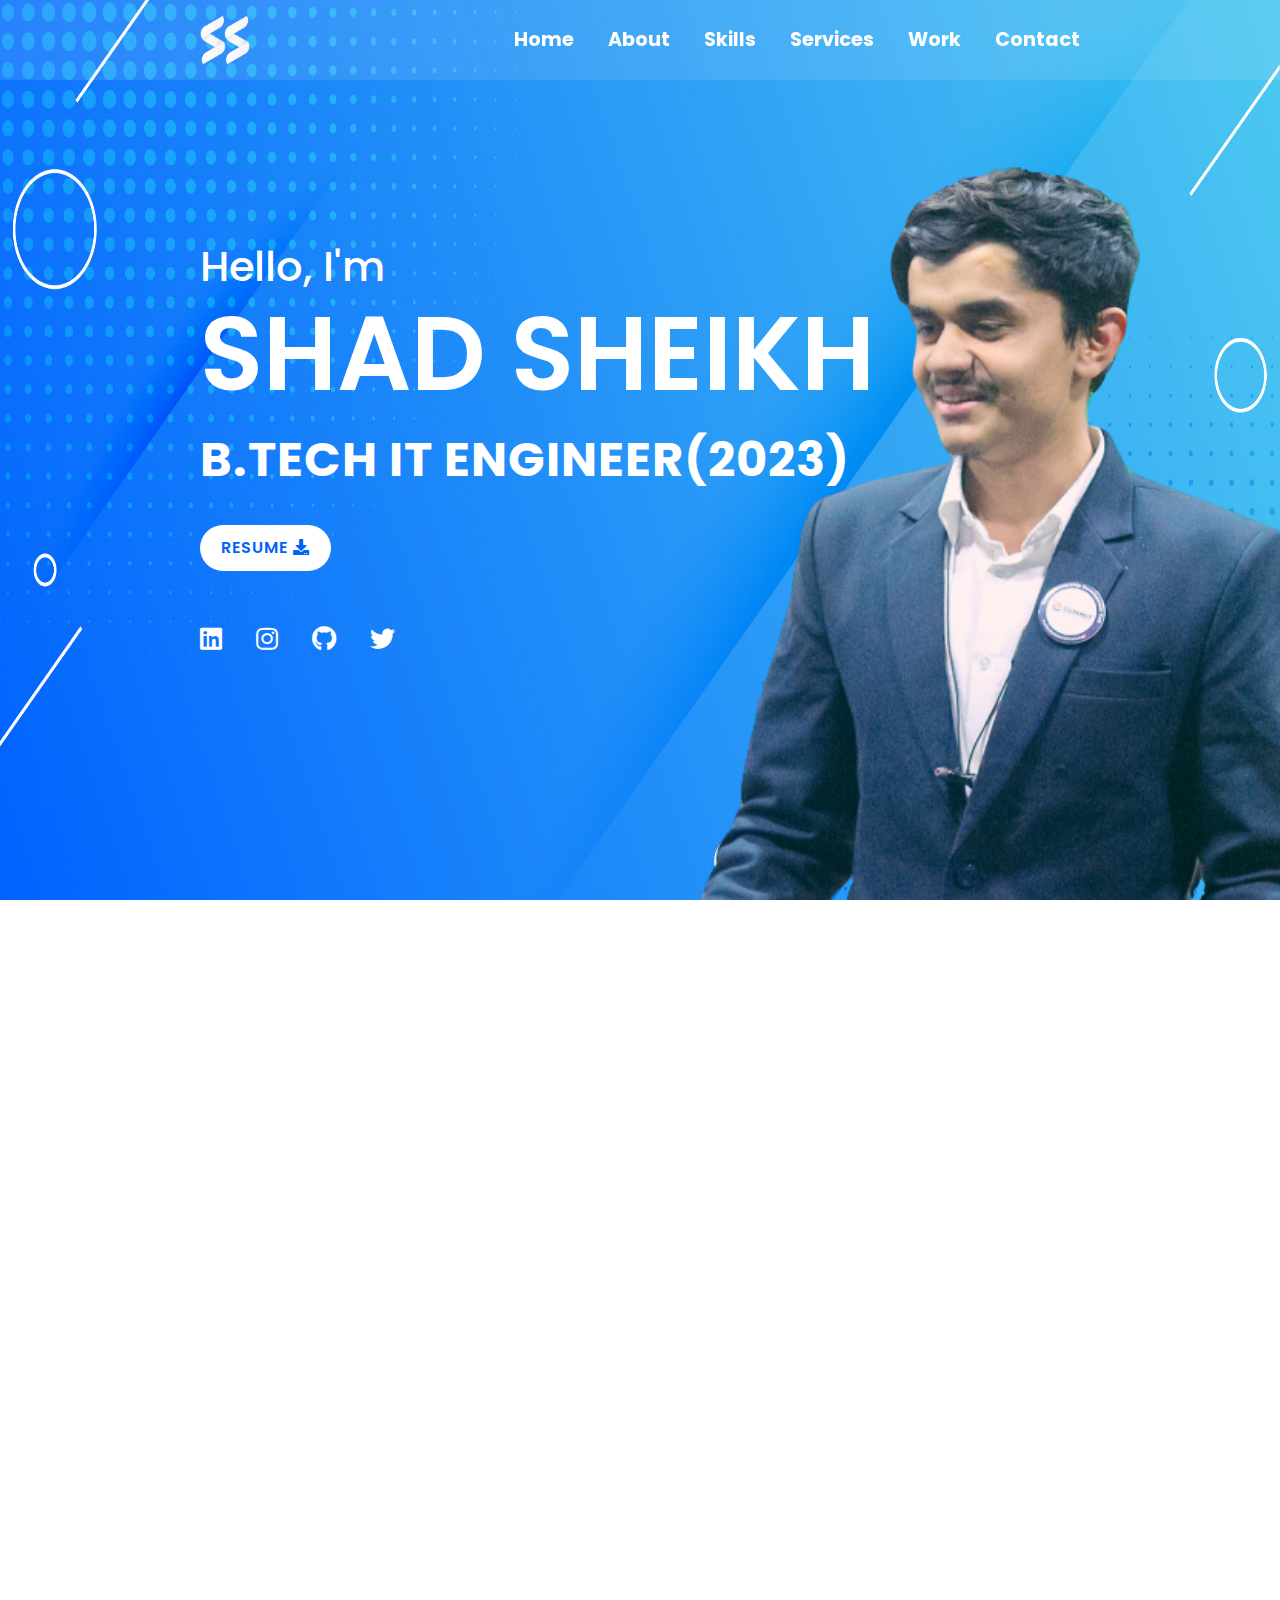
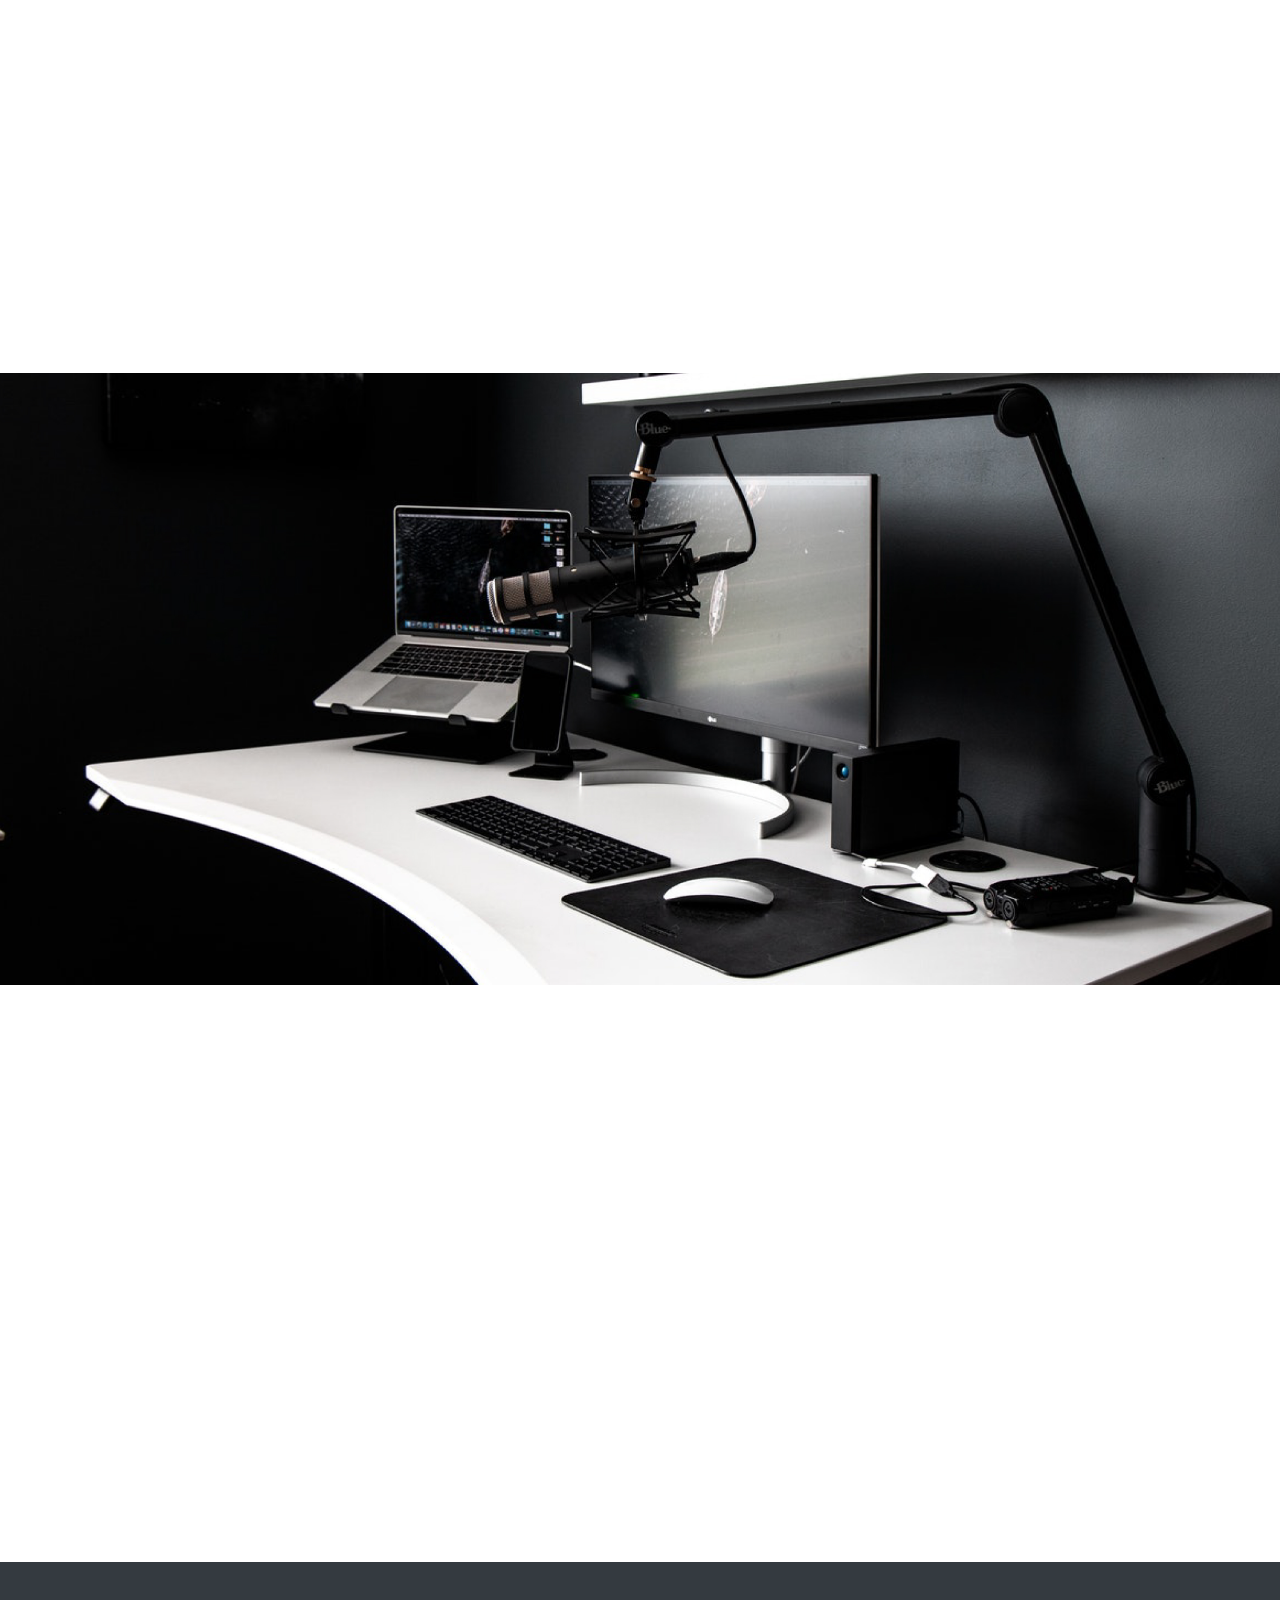
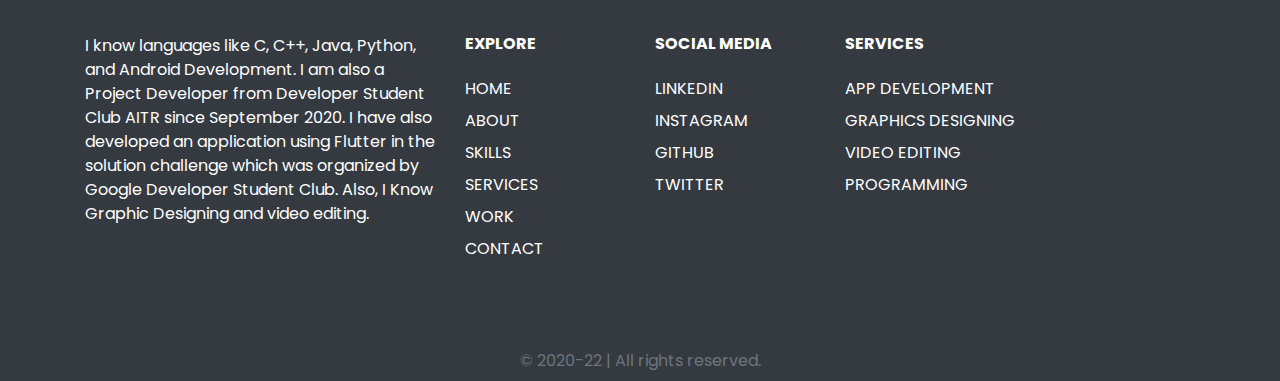
<file: index.html>
<!DOCTYPE html>
<html lang="en" dir="ltr">

<head>
  <meta charset="utf-8">
  <meta name="viewport" content="width=device-width, initial-scale=1.0">
  <title>SHAD SHEIKH</title>
  <link rel="icon" href="images/SS_1.png" type="image/jpg">
  <link rel="stylesheet" href="css/style.css">
  <link rel="stylesheet" href="https://cdnjs.cloudflare.com/ajax/libs/font-awesome/5.15.2/css/all.min.css">
  <link rel="stylesheet" href="https://maxcdn.bootstrapcdn.com/bootstrap/4.5.2/css/bootstrap.min.css" />
</head>

<body>

  <div class="scrollToTop-btn">
    <i class="fas fa-angle-up"></i>
  </div>

  <header>
    <a class="logo" href="#main">
      <img src="images/SS_3.png" alt="shad's logo" width="50">
    </a>

    <div class="menu-btn"></div>

    <div class="navigation">
      <a href="#main">Home</a>
      <a href="#about">About</a>
      <a href="#skills">Skills</a>
      <a href="#services">Services</a>
      <a href="#work">Work</a>
      <a href="#contact">Contact</a>
    </div>
  </header>

  <section class="main" id="main">
    <div class="content">
      <h2>Hello, I'm<br><span>SHAD SHEIKH</span></h2>
      <div class="animated-text">
        <h3>B.TECH IT ENGINEER(2023)</h3>
        <h3>ANDROID DEVELOPER</h3>
        <h3>GRAPHIC DESIGNER</h3>

      </div>
      <a href="Resume/Resume Shad Sheikh.pdf" class="btn" download="Shad_Resume.pdf">Resume <i class="fa fa-download " aria-hidden="true"></i></a>
      <div class="media-icons">
        <a href="https://www.linkedin.com/in/shad-sheikh-48b2951aa"><i class="fab fa-linkedin"></i></a>
        <a href="https://www.instagram.com/shadsheikh_"><i class="fab fa-instagram"></i></a>
        <a href="https://github.com/Shad-Sheikh"><i class="fab fa-github" aria-hidden="true"></i></a>
        <a href="https://twitter.com/ShadSheikh_"> <i class="fab fa-twitter"></i></a>

      </div>
    </div>
    <div class="home__img">    
      <img src="images/Photo.png" alt="">
  </div>
  </section>



  <section class="about" id="about">
    <div class="title reveal">
      <h2 class="section-title">About Me</h2>
    </div>
    <div class="content">
      <div class="column col-left reveal">
        <div class="img-card">
          <img src="images/shad_photo.png" alt="shad's image">
        </div>
      </div>
      <div class="column col-right reveal">
        <h2 class="content-title">Hey There! I'm Shad Sheikh</h2>
        <p class="paragraph-text">I live in Indore city. I've done my schooling at Rock Wood
          Higher Secondary School and currently, I'm pursuing B.Tech in Information and Technology from Acropolis
          Institute of Technology and Research.

          My strengths are optimism and analysis. I try to search for positive outputs in difficult situations. I am a
          social person, I often like making new acquaintances. People also describe me as a passionate individual. My
          hobbies are gymnasium, teaching, coding, and solving Mathematical problems.

          My short-term goal is to create a unique identity of myself in college and long term goal is to have a
          successful career and a good amount of wealth. I wish to become a professional Full Stack Developer and
          graphic designer in the future.</p>

      </div>
    </div>
  </section>

  <section class="skills" id="skills">
    <div class="title reveal">
      <h2 class="section-title">My Skills</h2>
    </div>
    <div class="content">
      <div class="column col-left reveal">
        <h2 class="content-title">My Skills and Experiences</h2>
        <p class>I know languages like C, C++, Java, Python, and Android Development.
          I am also a Project Developer from Developer Student Club AITR since September 2020. I have also developed an
          application using Flutter in the solution challenge which was organized by Google Developer Student Club.

          Also, I Know Graphic Designing and video editing. I am working in the Salesforce Student Group as a graphic
          designer since December 2020. For experience, I have practiced on various videos, trailers, brochures, social
          media posts, whiteboard animations, and posters. I often volunteer for events that take place in my college.
        </p>
        <a href="certification.html" class="btn1">CERTIFICATIONS <i class="fa fa-certificate" aria-hidden="true"></i></a>
      </div>
      <div class="column col-right reveal">
        <div class="bar">
          <div class="info">
            <span>C/C++</span>
            <span>80%</span>
          </div>
          <div class="line c"></div>
        </div>
        <div class="bar">
          <div class="info">
            <span>JAVA</span>
            <span>60%</span>
          </div>
          <div class="line java"></div>
        </div>
        <div class="bar">
          <div class="info">
            <span>PYTHON</span>
            <span>70%</span>
          </div>
          <div class="line python"></div>
        </div>
        <div class="bar">
          <div class="info">
            <span>GRAPHIC DESIGNING</span>
            <span>75%</span>
          </div>
          <div class="line graphic"></div>
        </div>
        <div class="bar">
          <div class="info">
            <span>VIDEO EDITING</span>
            <span>85%</span>
          </div>
          <div class="line video"></div>
        </div>
        <div class="bar">
          <div class="info">
            <span>LEADERSHIP</span>
            <span>70%</span>
          </div>
          <div class="line leader"></div>
        </div>
        <div class="bar">
          <div class="info">
            <span>ANDROID DEVELOPMENT</span>
            <span>55%</span>
          </div>
          <div class="line android"></div>
        </div>
      </div>
    </div>
  </section>

  <section class="services" id="services">
    <div class="title reveal">
      <h2 class="section-title">My Services</h2>
      <p>From strategy to execution, My winning combination of innovative thinking, scientific design,
        sophisticated
        development, and ongoing analysis ensure I am delivering value to help you grow.</p>
    </div>
    <div class="content">
      <div class="card reveal">
        <div class="service-icon">
          <i class="fas fa-file-code"></i>
        </div>
        <div class="info">
          <h3>ANDROID DEVELOPMENT</h3>
          <ul>
            <li> Frontend services</li>
            <li> Bachend services</li>
          </ul>
        </div>
      </div>

      <div class="card reveal">
        <div class="service-icon">
          <i class="fas fa-laptop-code"></i>
        </div>
        <div class="info">
          <h3>PROGRAMMER</h3>
          <ul>
            <li> C Language</li>
            <li> C++ Language</li>
            <li>Java Language</li>
            <li> Python Language</li>
          </ul>
        </div>
      </div>

      <div class="card reveal">
        <div class="service-icon">
          <i class="fas fa-palette"></i>
        </div>
        <div class="info">
          <h3>GRAPHICS DESIGNING/VIDEO EDITING</h3>
          <ul>
            <li>Poster Making</li>
            <li>Logo Designing</li>
            <li>Brochure Designing</li>
            <li>Video Editing</li>
            <li>Logo Reveal</li>
            <li>Whiteboard Animation</li>
            <li>Typographic Video</l1>
            <li>Event Trailer</li>
          </ul>
        </div>
      </div>
    </div>



  </section>

  <section class="work" id="work">
    <div class="title reveal">
      <h2 class="section-title">My Work</h2>
    </div>


     
      <div class="portfolio__container bd-grid">
          <div class="portfolio__img reveal">
              <img src="Vector/GD-02.jpg" alt="" width="100%">

              <div class="portfolio__link">
                  <a href="graphics.html" class="portfolio__link-name">View details</a>
              </div>
          </div>
          <div class="portfolio__img reveal">
              <img src="Vector/A-01.jpg" alt="" width="100%">

              <div class="portfolio__link">
                  <a href="Appliations.html" class="portfolio__link-name">View details</a>
              </div>
          </div>
          <div class="portfolio__img reveal">
              <img src="Vector/V-03.jpg" alt="" width="100%">

              <div class="portfolio__link">
                  <a href="video.html" class="portfolio__link-name">View details</a>
              </div>
          </div>

  </section>

  <section class="contact1">
    
    <div class="content">
      <div class="row">
        <div class="card reveal">
          
          <div class="info">
            <h3>30+</h3>
            <span>Complete Projects</span>
          </div>
        </div>

        <div class="card reveal">
          
          <div class="info">
            <h3>20+</h3>
             <span>Happy Customers</span>
          </div>
        </div>
        <div class="card reveal">
          
          <div class="info">
            <h3>2</h3>
            <span>Year of Experiences</span>
          </div>
        </div>
      </div>
</div>



<div class="hire_me reveal">
  <div class="hire_me_card">
<h3>I'm <span>Available </span>for freelancing</h3>
<p>"Always give people more than what they expect to get." </p>
<p> - Nelson Boswell</p>
<a  href="mailto:contactshadsheikh@gmail.com"class="btn1">Hire Me</a>
</div>
</div>
  </section>


  <section class="contact" id="contact">
    <div class="title reveal">
      <h2 class="section-title">Contact Me</h2>
    </div>
    <div class="content">
      <div class="row">
        <div class="card reveal">
          <div class="contact-icon">
            <i class="fas fa-map-marker-alt"></i>
          </div>
          <div class="info">
            <h3>Address</h3>
            <a href="https://goo.gl/maps/UrqV5DXKVc7Qqp2g8"><span>INDORE,INDIA</span></a>
          </div>
        </div>

        <div class="card reveal">
          <div class="contact-icon">
            <i class="fas fa-envelope"></i>
          </div>
          <div class="info">
            <h3>Email Address</h3>
            <a href="mailto:contactshadsheikh@gmail.com"> <span>contactshadsheikh@gmail.com</span></a>
          </div>
        </div>
        <div class="card reveal">
          <div class="contact-icon">
            <i class="fab fa-discord"></i>
          </div>
          <div class="info">
            <h3>Discord</h3>
            <a href="https://discord.com/"><span>shad#7135</span></a>
          </div>
        </div>
      </div>

  </section>
  <footer class="bg-dark">
    <div class="container py-5">
      <div class="row py-4">
        <div class="col-lg-4 col-md-6 mb-4 mb-lg-0">
          <p class="text-white">I know languages like C, C++, Java, Python, and Android Development. I am also a Project Developer from Developer Student Club AITR since September 2020. I have also developed an application using Flutter in the solution challenge which was organized by Google Developer Student Club. Also, I Know Graphic Designing and video editing.
          </p>
        </div>
        <div class="col-lg-2 col-md-6 mb-4 mb-lg-0">
          <h6 class="text-uppercase font-weight-bold text-white mb-4">Explore</h6>
          <ul class="list-unstyled mb-0">
            <li class="mb-2"><a href="#main" class="text-white">HOME</a></li>
            <li class="mb-2"><a href="#about" class="text-white">ABOUT</a></li>
            <li class="mb-2"><a href="#skills" class="text-white">SKILLS</a></li>
            <li class="mb-2"><a href="#services" class="text-white">SERVICES</a></li>
            <li class="mb-2"><a href="#work" class="text-white">WORK</a></li>
            <li class="mb-2"><a href="#contact" class="text-white">CONTACT</a></li>
          </ul>
        </div>
        <div class="col-lg-2 col-md-6 mb-4 mb-lg-0">
          <h6 class="text-uppercase font-weight-bold text-white mb-4">SOCIAL MEDIA</h6>
          <ul class="list-unstyled mb-0">
            <li class="mb-2"><a href="https://www.linkedin.com/in/shad-sheikh-48b2951aa" class="text-white">LINKEDIN</a></li>
            <li class="mb-2"><a href="https://www.instagram.com/shadsheikh_" class="text-white">INSTAGRAM</a></li>
            <li class="mb-2"><a href="https://github.com/Shad-Sheikh" class="text-white">GITHUB</a></li>
            <li class="mb-2"><a href="https://twitter.com/ShadSheikh_" class="text-white">TWITTER</a></li>
          </ul>
        </div>
        <div class="col-lg-4 col-md-6 mb-lg-0">
          <h6 class="text-uppercase font-weight-bold text-white mb-4">SERVICES</h6>
          <ul class="list-unstyled mb-0">
            <li class="mb-2"><a href="Appliations.html" class="text-white">APP DEVELOPMENT</a></li>
            <li class="mb-2"><a href="graphics.html" class="text-white">GRAPHICS DESIGNING</a></li>
            <li class="mb-2"><a href="video.html" class="text-white">VIDEO EDITING</a></li>
            <li class="mb-2"><a href="https://github.com/Shad-Sheikh" class="text-white">PROGRAMMING</a></li>
          </ul>
      
        </div>
      </div>
    </div>

    <!-- Copyrights -->
    <div class="bg-dark ppy-4">
      <div class="container text-center">
        <p class="text-muted mb-0 py-2">© 2020-22 | All rights reserved.</p>
      </div>
    </div>
  </footer>
  <!-- End -->


  <script src="js/script.js" charset="utf-8"></script>
  <script src="https://ajax.googleapis.com/ajax/libs/jquery/3.5.1/jquery.min.js"></script>
  <script src="https://cdnjs.cloudflare.com/ajax/libs/popper.js/1.16.0/umd/popper.min.js"></script>
  <script src="https://maxcdn.bootstrapcdn.com/bootstrap/4.5.2/js/bootstrap.min.js"></script>

</body>

</html>
</file>
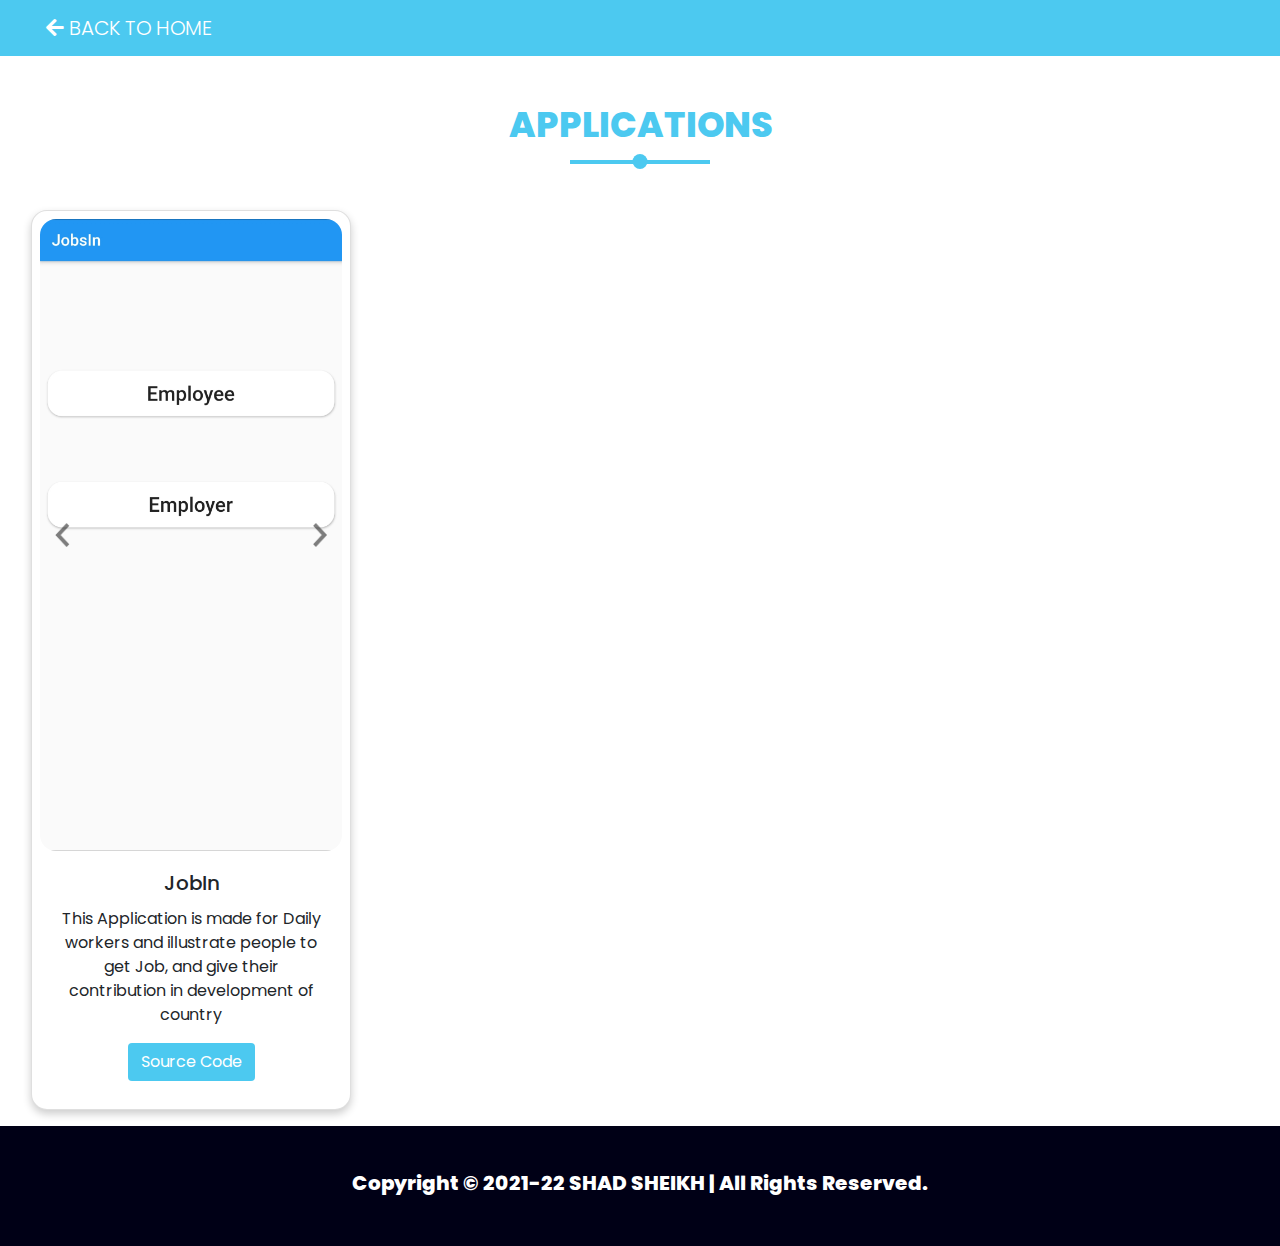
<file: Appliations.html>
<!DOCTYPE html>
<html lang="en">
<head>
<meta charset="UTF-8">
<meta name="viewport" content="width=device-width, initial-scale=1.0">
<meta http-equiv="X-UA-Compatible" content="ie=edge">
<link rel="icon" href="images/SS.png" type="image/jpg">
<meta name="Description" content="APPLICATIONS"/>
<link rel="stylesheet" href="https://cdnjs.cloudflare.com/ajax/libs/twitter-bootstrap/4.6.0/css/bootstrap.min.css">
<link rel="stylesheet" href="https://cdnjs.cloudflare.com/ajax/libs/font-awesome/5.15.2/css/all.min.css">
<link rel="stylesheet" href="css/video.css">
<title>Title</title>
</head>
<body>
    <nav class="navbar navbar-expand-lg">
        <a class="navbar-brand" href="index.html"><i class="fa fa-arrow-left" aria-hidden="true"></i> BACK TO HOME</a>
    </nav>
        <section>
           <div>
                <h2 class="text-center section-title m-5">APPLICATIONS</h2>
            </div>
    
            <div class="container-fluid">
                <div class="row mt-4">
                    <div class="item col-sm-6 col-md-4 mb-3 m-3">
                      <div class="card p-2" style="width:20rem">
                        <div id="carouselExampleControls" class="carousel slide" data-ride="carousel">
                          <div class="carousel-inner ">
                            <div class="carousel-item active">
                              <img src="./Android App/App1/1.jpg" class="d-block w-100" alt="...">
                            </div>
                            <div class="carousel-item">
                              <img src="./Android App/App1/2.jpg" class="d-block w-100" alt="...">
                            </div>
                            <div class="carousel-item">
                              <img src="./Android App/App1/3.jpg" class="d-block w-100" alt="...">
                            </div>
                            <div class="carousel-item">
                              <img src="./Android App/App1/4.jpg" class="d-block w-100" alt="...">
                            </div>
                            <div class="carousel-item">
                              <img src="./Android App/App1/5.jpg" class="d-block w-100" alt="...">
                            </div>
                            <div class="carousel-item">
                              <img src="./Android App/App1/6.jpg" class="d-block w-100" alt="...">
                            </div>
                            <div class="carousel-item">
                              <img src="./Android App/App1/7.jpg" class="d-block w-100" alt="...">
                            </div>
                            <div class="carousel-item">
                              <img src="./Android App/App1/8.jpg" class="d-block w-100" alt="...">
                            </div>
                            <div class="carousel-item">
                              <img src="./Android App/App1/9.jpg" class="d-block w-100" alt="...">
                            </div>
                            <div class="carousel-item">
                              <img src="./Android App/App1/10.jpg" class="d-block w-100" alt="...">
                            </div>
                            <div class="carousel-item">
                              <img src="./Android App/App1/11.jpg" class="d-block w-100" alt="...">
                            </div>
                            <div class="carousel-item">
                              <img src="./Android App/App1/12.jpg" class="d-block w-100" alt="...">
                            </div>
                            <div class="carousel-item">
                              <img src="./Android App/App1/13.jpg" class="d-block w-100" alt="...">
                            </div>
                          </div>
                          <a class="carousel-control-prev" href="#carouselExampleControls" role="button" data-slide="prev">
                            <span class="carousel-control-prev-icon" aria-hidden="true"></span>
                            <span class="sr-only">Previous</span>
                          </a>
                          <a class="carousel-control-next" href="#carouselExampleControls" role="button" data-slide="next">
                            <span class="carousel-control-next-icon" aria-hidden="true"></span>
                            <span class="sr-only">Next</span>
                          </a>
                        </div>
                        <div class="card-body text-center">
                          <h5 class="card-title">JobIn</h5>
                          <p class="card-text">This Application is made for Daily workers and illustrate people to get Job, and give their contribution in development of country</p>
                          <a href="https://github.com/Shad-Sheikh/JobIn" class="btn" style="background:#4cc9f0; color:#fff">Source Code</a>
                        </div>
                      </div>
                    </div>
                </div>
            </div>
        <footer class="footer">
            <p>Copyright © 2021-22 SHAD SHEIKH | All Rights Reserved.</p>
        </footer>
<script src="https://cdnjs.cloudflare.com/ajax/libs/jquery/3.5.1/jquery.slim.min.js"></script>
<script src="https://cdnjs.cloudflare.com/ajax/libs/popper.js/1.16.1/umd/popper.min.js"></script>
<script src="https://cdnjs.cloudflare.com/ajax/libs/twitter-bootstrap/4.6.0/js/bootstrap.min.js"></script>
</body>
</html>
</file>
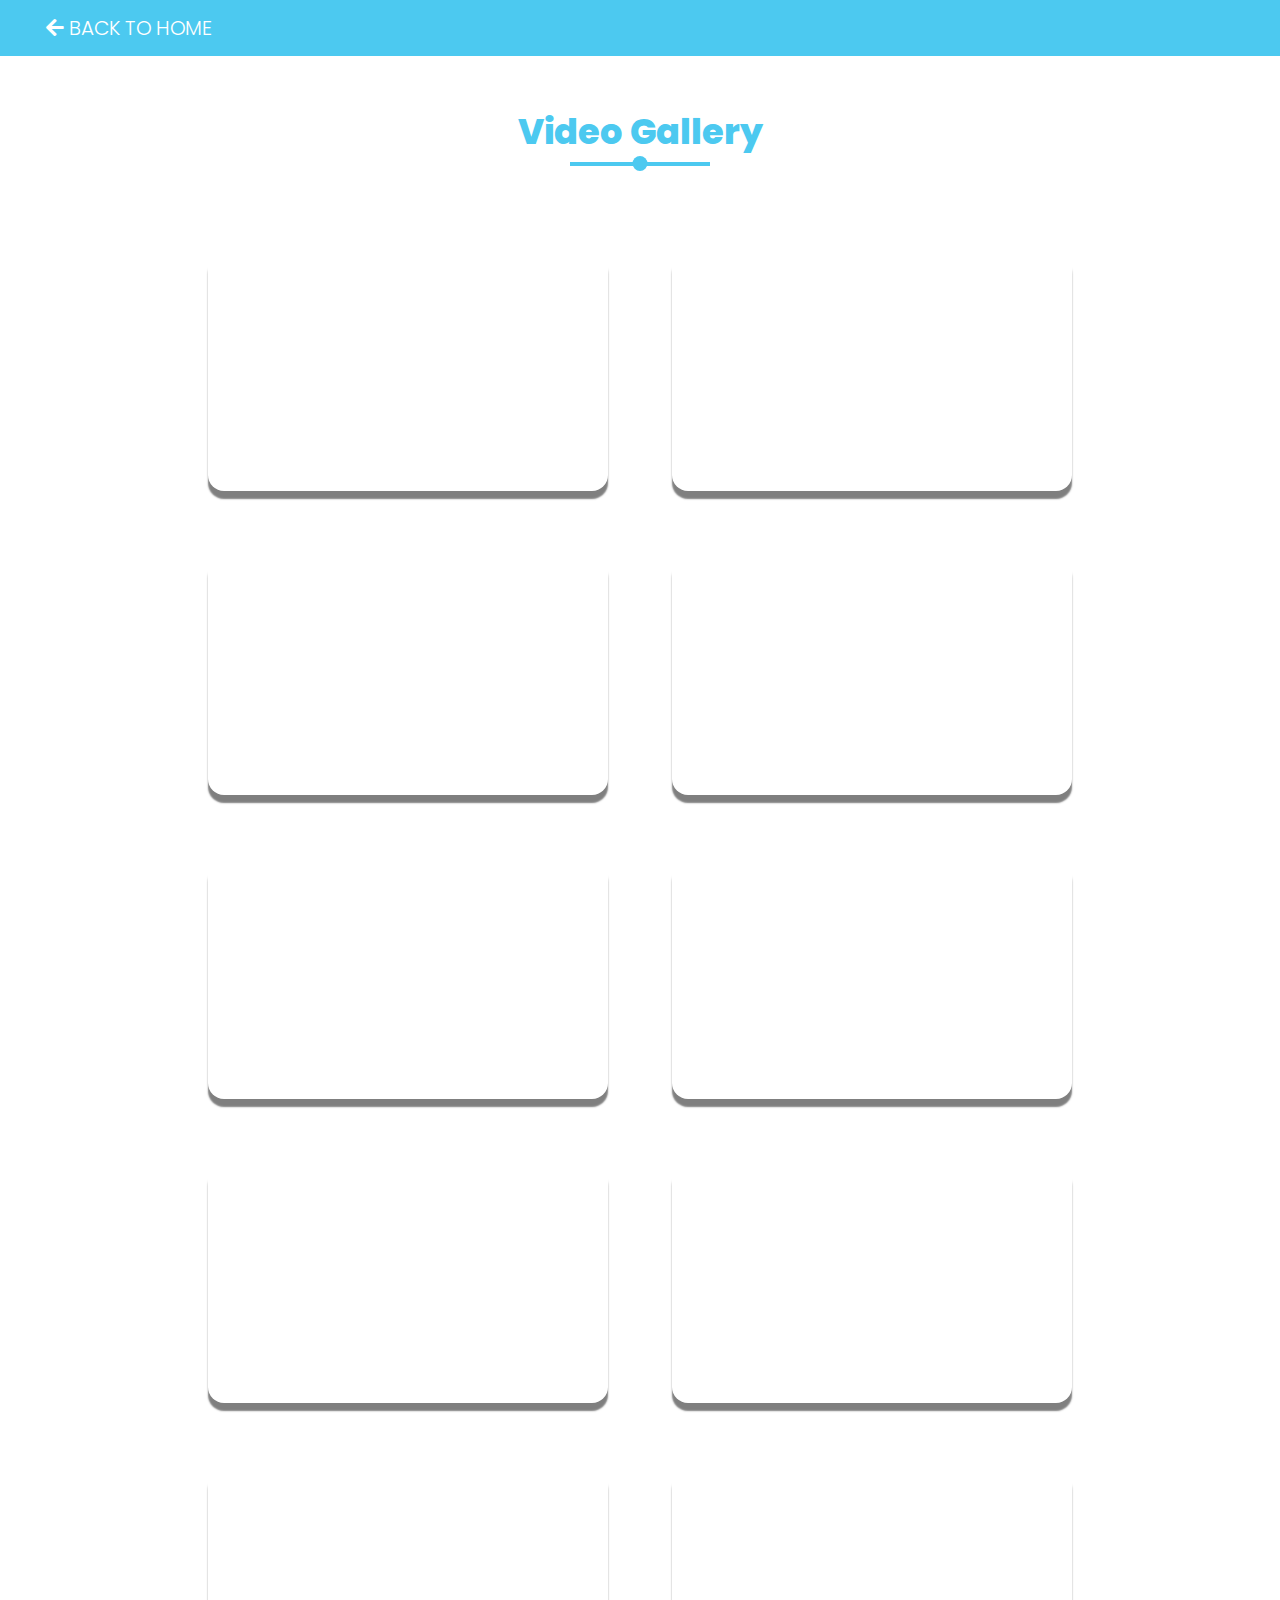
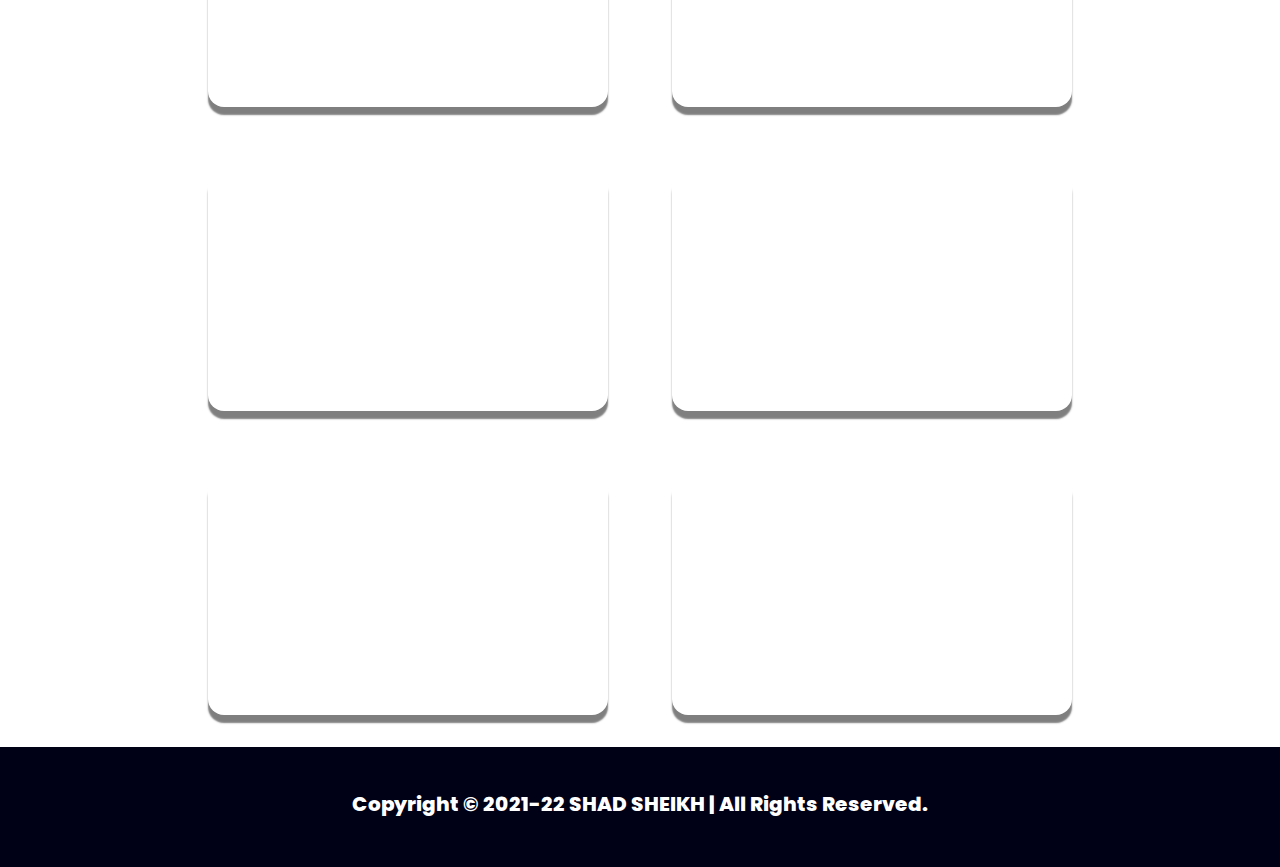
<file: video.html>
<!DOCTYPE html>
<html lang="en">

<head>
    <meta charset="UTF-8">
    <meta http-equiv="X-UA-Compatible" content="IE=edge">
    <meta name="viewport" content="width=device-width, initial-scale=1.0">

    <title>VIDEO GALLARY</title>
    <link rel="icon" href="images/SS.png" type="image/jpg">
    <link rel="stylesheet" href="css/video.css">
    <link rel="stylesheet" href="https://cdnjs.cloudflare.com/ajax/libs/font-awesome/5.15.2/css/all.min.css">
    <link rel="stylesheet" href="https://maxcdn.bootstrapcdn.com/bootstrap/4.5.2/css/bootstrap.min.css">
    <script src="https://ajax.googleapis.com/ajax/libs/jquery/3.5.1/jquery.min.js"></script>
</head>

<body>
    <nav class="navbar navbar-expand-lg">
        <a class="navbar-brand" href="index.html"><i class="fa fa-arrow-left" aria-hidden="true"></i> BACK TO HOME</a>
    </nav>

    <div class="container">
        <div class="section-title"> Video Gallery </div>
        <div class="video-container">

            <div class="video">
                <!-- <video controls poster="video/thumbnail/1.jpeg" src="https://drive.google.com/file/d/1tHUAqq6RFV8XLt26J1tXsoTCOuKmx5vC/view?usp=sharing" muted></video>
              -->
              <iframe  src="https://drive.google.com/file/d/1tHUAqq6RFV8XLt26J1tXsoTCOuKmx5vC/preview" loading="eager" allowfullscreen="true" allow="accelerometer; autoplay; encrypted-media; gyroscope; picture-in-picture"></iframe>
            </div>

            <div class="video">
                <iframe src="https://drive.google.com/file/d/1-CbfG8htip1HkH8wxfPvA1EEU-e_xZMw/preview" loading="eager" allowfullscreen="true" allow="autoplay"></iframe>
            </div>

            <div class="video">
                  <iframe  src="https://drive.google.com/file/d/1-7yuwpHVB8xzPRYL5NtPgcIhEVNrrTrv/preview" loading="eager" allowfullscreen="true" allow="autoplay"></iframe> 
                  </div>
            <div class="video">
                  <iframe  src="https://drive.google.com/file/d/1O7sjaEN1OzRppd1as28H_vBlFsvkxaBz/preview" loading="eager" allowfullscreen="true" allow="autoplay"></iframe>
            </div>
             <div class="video">
                <iframe  src="https://drive.google.com/file/d/1Ekj-MOO9EOpdviSHFtNYBTVq6kBT1VwS/preview" loading="eager" allowfullscreen="true" allow="autoplay"></iframe>
            </div>
            <div class="video">
                   <iframe  src="https://drive.google.com/file/d/1GKQNptifPgZ5Hm5CP-YURsiEwBtBPE_e/preview" loading="eager" allowfullscreen="true" allow="autoplay"></iframe>           
                 </div>
            <div class="video">
                 <iframe  src="https://drive.google.com/file/d/1r3joSzudR0ZvnMF0D7nJoV7gQKyuPz0T/preview" loading="eager" allowfullscreen="true" allow="autoplay"></iframe>
            </div>

            <div class="video">
                   <iframe  src="https://drive.google.com/file/d/1PnCZWWjYsM3OXAcuVqrjWHYWA6MiJTNg/preview" loading="eager" allowfullscreen="true" allow="autoplay"></iframe>           
                </div>

            <div class="video">
                  <iframe  src="https://drive.google.com/file/d/1NrPDCd33ALuoCR4zTZ6DEaS5aQO9Vz_z/preview" loading="eager" allowfullscreen="true" allow="autoplay"></iframe>
            </div>

            <div class="video">
                <iframe src="https://drive.google.com/file/d/1WRYdnE6N_rXNZaWTTjioL5CxdVTtnk6a/preview" loading="eager" allowfullscreen="true" allow="autoplay"></iframe>            
                </div>

            <div class="video">
                <iframe src="https://drive.google.com/file/d/1Q6ZRiWNFKv_G_aFkZXvSy4W-A8V-GvCI/preview" loading="eager" allowfullscreen="true" allow="autoplay"></iframe>            
                </div>
            <div class="video">
                <iframe src="https://drive.google.com/file/d/1s-tr_OG_4lE5F-7tZuYPqM-YFib5jMxw/preview" loading="eager" allowfullscreen="true" allow="autoplay"></iframe>            
                </div>
            <div class="video">
                <iframe src="https://drive.google.com/file/d/192IQSnuO5QlLjDfn1_UxQNeCFMCdA9-n/preview" loading="eager" allowfullscreen="true" allow="autoplay"></iframe>            
                </div>
            <div class="video">
                <iframe src="https://drive.google.com/file/d/1XYQO60g4EDznfoVi0t3loazMlHF7kqAo/preview" loading="eager" allowfullscreen="true" allow="autoplay"></iframe>            
                </div>
        </div>
    </div>
    <footer class="footer">
        <p>Copyright © 2021-22 SHAD SHEIKH | All Rights Reserved.</p>
    </footer>

    <script src="js/video.js"></script>
</body>

</html>
</file>
<file: css/style.css>
@import url("https://fonts.googleapis.com/css2?family=Poppins:wght@200&display=swap");
* {
  margin: 0;
  padding: 0;
  box-sizing: border-box;
  font-family: "Poppins", sans-serif;
  scroll-behavior: smooth;
}

section {
  padding: 100px 200px;
}

h1 {
  font-family: "Poppins", cursive;
  font-size: 2rem;
  color: #fff;
}

.main {
  position: relative;
  width: 100%;
  min-height: 100vh;
  display: flex;
  align-items: center;
  background: url(../images/BG_Main.jpg) no-repeat;
  background-size: 100% 100%;
  background-position: center;
  background-attachment: fixed;
}



.main .content {
  max-width: 1000px;
}

.main .content h2 {
  color: #fff;
  font-size: 2.6em;
  font-weight: 500;
  font-family: "Poppins", cursive;
}

.main .content h2 span {
  font-size: 2.5em;
  font-weight: 600;
  font-family: "Poppins", cursive;
}
ul {
  list-style-type: circle;
  color: #4cc9f0 ;
  /* font-weight: 400; */
}

.animated-text {
  position: relative;
  height: 70px;
  overflow: hidden;
  font-family: "Poppins", cursive;
}

.animated-text h3 {
  color: #ffffff;
  font-size: 3em;
  font-weight: 700;
  line-height: 70px;
  letter-spacing: 1px;
}

.animated-text h3:nth-child(1) {
  animation: text-move 10s infinite;
}

@keyframes text-move {
  0% {
    margin-top: 0;
  }
  25% {
    margin-top: -70px;
  }
  50% {
    margin-top: -140px;
  }
  75% {
    margin-top: -70px;
  }
  100% {
    margin-top: 0;
  }
}

.btn {
  color: #0061ff !important;
  background: #fff !important; 
  font-size: 1em !important;
  font-weight: 600 !important;
  display: inline-block !important;
  padding: 10px 20px !important;
  text-transform: uppercase !important;
  text-decoration: none !important;
  letter-spacing: 1px !important;
  border-radius: 2px !important;
  margin-top: 30px !important;
  transition: 0.5s ease !important;
  border-radius: 23px !important;
}

.btn:hover {
  background: #0061ff !important;
  color:#fff !important;
  border:2px solid #fff!important;
}
.btn1{
  
  font-size: 1em !important;
  font-weight: 600 !important;
  display: inline-block !important;
  padding: 10px 20px !important;
  text-transform: uppercase !important;
  text-decoration: none !important;
  letter-spacing: 1px !important;
  border-radius: 2px !important;
  margin-top: 30px !important;
  transition: 0.5s ease !important;
  border-radius: 23px !important;
  color:#fff  !important;
  background:#4cc9f0 !important;
  box-shadow: 0 5px 25px rgba(1 1 1 / 15%) !important;
}
.btn1:hover{
  background: #ffffff !important;
  color:#4cc9f0 !important;
  border:2px solid #4cc9f0  !important;
}

.media-icons {
  margin-top: 50px;
}

.media-icons a {
  color: #fff;
  font-size: 25px;
  margin-right: 30px;
}
.home__img{
  position: absolute;
  right: 15%;
  bottom: 0;
  width: 347px;
}
.home__img img{
  width:40vw;
}
header {
  z-index: 999;
  position: fixed !important;
  background: rgba(255, 255, 255, 0.1);
  top: 0 !important;
  left: 0 !important;
  width: 100% !important;
  padding: 15px 200px !important;
  display: flex !important;
  justify-content: space-between !important;
  align-items: center !important;
  transition: 0.5s ease !important;
}

header.sticky {
  background: #4cc9f0 !important;
  padding: 10px 200px !important;
}

header .brand {
  color: #fff;
  font-size: 1.8em;
  font-weight: 700;
  text-transform: uppercase;
  text-decoration: none;
}

header .navigation {
  position: relative !important;
}

header .navigation a {
  color: #fff !important;
  font-size: 1.2em !important;
  font-weight: 700 !important;
  text-decoration: none !important;
  margin-left: 30px !important;
}

header .navigation a:hover {
  border-bottom: 2px solid #fff;
}

header.sticky .navigation a:hover {
  border-bottom: 2px solid #fff;
}

body {
  min-height: 110vh;
}

.title {
  width: 100%;
  display: flex;
  justify-content: center;
  align-items: center;
  flex-direction: column;
}

.section-title {
  position: relative;
  color: #4cc9f0;
  font-size: 2.2em;
  font-weight: 800;
  margin-bottom: 60px;
}

.section-title:before {
  content: "";
  position: absolute;
  top: 56px;
  left: 50%;
  width: 140px;
  height: 4px;
  background: #4cc9f0;
  transform: translateX(-50%);
}

.section-title:after {
  content: "";
  position: absolute;
  top: 50px;
  left: 50%;
  width: 15px;
  height: 15px;
  border-radius: 50%;
  background: #4cc9f0;
  transform: translateX(-50%);
}

.about .content {
  position: relative;
  width: 100%;
  display: flex;
  justify-content: space-around;
  margin-top: 20px;
}

.about .content .col-left {
  position: relative;
  width: 45%;
}

.about .content .col-right {
  position: relative;
  width: 50%;
}

.about .content .col-left .img-card {
  position: relative;
  width: 100%;
 min-height: 500px;
 
}

.about .content .col-left .img-card img {
  position: absolute;
  top: 0;
  left: 0;
  width: 100%;
  height: 100%;
  object-fit: cover;
}

.about .content .col-right .content-title {
  font-size: 3em;
  font-weight: 800;
  margin-bottom: 20px;
}

.about .content .col-right .paragraph-text {
  font-size: 1.1em;
}



.skills .content {
  position: relative;
  width: 100%;
  display: flex;
  justify-content: space-between;
  color: #000;
  margin-top: 20px;
}

.skills .content .col-left {
  position: relative;
  width: 46%;
}

.skills .content .col-left .content-title {
  margin-bottom: 20px;
}

.skills .content .col-right {
  position: relative;
  width: 46%;
}

.skills .content .col-right .bar {
  margin-bottom: 15px;
  padding: 10px;
}

.skills .content .col-right .bar .info {
  display: flex;
  align-items: center;
  justify-content: space-between;
  margin-bottom: 5px;
}

.skills .content .col-right .bar .info span {
  font-size: 18px;
  font-weight: 500;
}

.skills .content .col-right .bar .line {
  position: relative;
  width: 100%;
  height: 15px;
  background: #ccc;
  border-radius: 2px;
}

.skills .content .col-right .bar .line:before {
  content: "";
  position: absolute;
  height: 100%;
  top: 0;
  left: 0;
  border-radius: 2px;
}

.skills .content .col-right .bar .c:before {
  width: 80%;
  background: #4cc9f0;
}

.skills .content .col-right .bar .java:before {
  width: 60%;
  background: #4cc9f0;
}
.skills .content .col-right .bar .python:before {
  width: 70%;
  background: #4cc9f0;
}

.skills .content .col-right .bar .graphic:before {
  width: 75%;
  background: #4cc9f0;
}

.skills .content .col-right .bar .video:before {
  width: 85%;
  background: #4cc9f0;
}

.skills .content .col-right .bar .android:before {
  width: 55%;
  background: #4cc9f0;
}
.skills .content .col-right .bar .leader:before {
  width: 70%;
  background: #4cc9f0;
}

.services .content {
  display: flex;
  justify-content: center;
  flex-wrap: wrap;
  flex-direction: row;
  margin-top: 20px;
}

.title p {
  font-size: 1em;
  width: 80%;
  text-align: center;
}

.services .content .card {
  background: #fff;
  width: 340px;
  margin: 10px;
  padding: 25px;
  justify-content: center;
  align-items: center;
  flex-direction: column;
  box-shadow: 0 5px 25px rgba(1 1 1 / 15%);
  border-radius: 10px;
}

.services .content .card .service-icon {
  color: #4cc9f0;
  font-size: 8em;
  text-align: center;
  transition: transform 0.5s ease;
}

.services .content .card:hover .service-icon {
  transform: translateY(-10px);
}

.services .content .card .info {
  text-align: center;
}

.services .content .card .info h3 {
  color: #4cc9f0;
  font-size: 1.2em;
  font-weight: 700;
  margin: 10px;
}




.contact .content {
  display: flex;
  justify-content: center;
  flex-wrap: wrap;
  flex-direction: column;
  margin-top: 20px;
}

.contact .content .row {
  display: flex;
  justify-content: center;
  flex-wrap: wrap;
  flex-direction: row;
}

.contact .content .row .card {
  background: #fff;
  width: 260px;
  margin: 20px;
  padding: 25px;
  display: flex;
  justify-content: center;
  align-items: center;
  flex-direction: column;
  box-shadow: 0 5px 25px rgba(1 1 1 / 15%);
  border-radius: 10px;
}

.contact .content .row .card .contact-icon {
  color: #4cc9f0;
  font-size: 4em;
  text-align: center;
  transition: transform 0.5s ease;
}

.contact .content .row .card:hover .contact-icon {
  transform: translateY(-10px);
}

.contact .content .row .card .info {
  text-align: center;
}

.contact .content .row .card .info h3 {
  color: #111;
  font-size: 1.2em;
  font-weight: 700;
  margin: 10px;
}

.contact .content .row .card .info span {
  color: #666;
  font-weight: 500;
  font-size:15px;
}
.contact .content .row .card .info a{
  text-decoration-color: #4cc9f0;
}
.contact1{
  background:url("../images/hire_me_img.jpg") no-repeat ;
 background-position: center;
 background-size: 100% 100%;
}
.contact1 .content {
  display: flex;
  justify-content: center;
  flex-wrap: wrap;
  flex-direction: column;
  margin-top: 20px;
  opacity:1;
}
.contact1 .content .row {
  display: flex;
  justify-content: center;
  flex-wrap: wrap;
  flex-direction: row;
}

.contact1 .content .row .card {
  background: #fff;
  width: 240px;
  margin: 30px;
 padding: 10px;
  display: flex;
  justify-content: center;
  align-items: center;
  flex-direction: column;
  box-shadow: 0 5px 25px rgba(1 1 1 / 15%);
  border-radius: 10px;
  transform: translateY(-190%);
}
.contact1 .content .row .card .info {
  text-align: center;
}

.contact1 .content .row .card .info h3 {
  color: #4cc9f0;
  font-size: 2em;
  font-weight: 700;
  margin: 10px;
  text-shadow: 3px 2px 5px rgba(150, 195, 150, 1);
}

.contact1 .content .row .card .info span {
  color: #666;
  font-weight: bold; 
  font-size: large;
}
.contact1 .hire_me{
  display:flex;
  justify-content: center;
  align-items: center;
  flex-direction: column;
}
.contact1 .hire_me .hire_me_card{
  display:flex;
  justify-content: center;
  align-items: center;
  flex-direction: column;
  transform: translateY(-30%);
}
.contact1 .hire_me .hire_me_card h3{
  font-weight: 900;
  font-size:3em;
  letter-spacing: 2px;
  color:#fff;  
}
.contact1 .hire_me .hire_me_card p{
  color:#fff;
  font-size:1.1em;

}
.contact1 .hire_me .hire_me_card span{
color:#4cc9f0;
}
.footer {
  background: #000016 !important;
  color: #fff;
  text-align: center;
  padding: 2em 2em;
}

/* .footer p {
  background: #000016 !important;
  font-size: 20px;
  font-weight: 400;
  margin-top: 10px;
} */
#button-addon1 {
  color: #4cc9f0;
}



@media screen and (max-width: 1040px) {
  header {
    padding: 12px 20px !important;
  }

  header.sticky {
    padding: 10px 20px !important;
  }

  header .navigation {
    display: none !important;
  }

  header .navigation.active {
    z-index: 888 !important;
    position: fixed !important;
    background: rgba( 255, 255, 255, 0.55 );
    box-shadow: 0 8px 32px 0 rgba( 31, 38, 135, 0.37 );
    backdrop-filter: blur( 11.5px );
    -webkit-backdrop-filter: blur( 11.5px );
    border-radius: 10px;
    border: 1px solid rgba( 255, 255, 255, 0.18 );
    top: 0 !important;
    right: 0 !important;
    width: 380px !important;
    height: 100% !important;
    display: flex !important;
    justify-content: center !important;
    align-items: center !important;
    flex-direction: column !important;
    box-shadow: 0 5px 25px rgba(1 1 1 / 15%) !important;
    transition: 0.3s ease !important;
  }

  header .navigation a {
    color: #000 !important;
    font-size: 1.2em !important;
    margin: 10px !important;
    padding: 0 20px !important;
    border-radius: 20px !important;
  }

  header .navigation a:hover {
    background: #4cc9f0 !important;
    color: #fff !important;
    transition: 0.3s ease !important;
  }
  .menu-btn {
    position: absolute !important;
    background: url(../images/menu.png) no-repeat !important;
    background-size: 30px !important;
    background-position: center !important;
    width: 40px !important;
    height: 40px !important;
    right: 0 !important;
    margin: 0 20px !important;
    cursor: pointer !important;
    transition: 0.3s ease !important;
  }

  .menu-btn.active {
    z-index: 999 !important;
    background: url(../images/close.png) no-repeat !important;
    background-size: 25px !important;
    background-position: center !important;
    transition: 0.3s ease !important;
    filter: invert(1) !important;
  }
  .main {
    background:linear-gradient(to right,#0061ff,#4cc9f0);
  }
 
  
  section {
    padding: 80px 20px;
  }
  .portfolio__container {
  flex-direction: column;
   column-gap: 2rem;
  }
  .main .content h2 {
    font-size: 1em;
  }
.animated-text h3 {
    font-size: 1.5em;
  }
 

  .section-title {
    font-size: 1.8em;
  }

  .about .content {
    flex-direction: column;
  }

  .about .content .column {
    position: relative;
    width: 100%;
  }

  .about .content .col-right {
    margin-top: 40px;
  }

  .skills .content {
    flex-direction: column;
  }

  .skills .content .column {
    position: relative;
    width: 100%;
  }

  .skills .content .col-right {
    margin-top: 40px;
  }

  .contact-form {
    padding: 35px 40px;
  }
  .contact1{
    background:url("../images/hire_me_img_res.jpg") no-repeat ;
   background-position: center;
   background-size: 100% 100%;
   margin-top: 23rem;
  }

  .contact1 .content .row {
    transform: translateY(-100%);
  }
.contact1 .content .row .card{
  margin-bottom: 0px;
}

}

.scrollToTop-btn {
  z-index: 999;
  position: fixed;
  background: #4cc9f0;
  color: #fff;
  width: 45px;
  height: 45px;
  right: 0;
  bottom: 10px;
  font-size: 22px;
  text-align: center;
  line-height: 45px;
  border-radius: 3px;
  cursor: pointer;
  pointer-events: none;
  opacity: 0;
  transition: all 0.3s ease;
}

.scrollToTop-btn.active {
  right: 20px;
  opacity: 1;
  pointer-events: auto;
}

.reveal {
  position: relative;
  transform: translateY(50px);
  opacity: 0;
  transition: all 1.5s ease;
}

.reveal.active {
  transform: translateY(0);
  opacity: 1;
}


@media screen and (min-width: 768px) and (max-width:1280px){
  .home__img img{
   width:60vw;
  }
  .home__img{
    width: 464px;
  }
  .about .content .col-left .img-card {
    min-height: 1033px;
 }
}

@media screen and (min-width:500px) and (max-width:700px){
  .home__img{
width: 297px;

  }
  .home__img img {
    width:70vw;
  }
  .about .content .col-left .img-card {
    min-height: 490px;
 }
}
@media screen and (max-width:496px){
  .home__img{
    width: 11em;
  }
  .home__img img {
    width:60vw;
  }
  .about .content .col-left .img-card {
    min-height: 356px;
 }
}
@media screen and (max-width:360px){
  .home__img{
   min-width: 7em;
   width:0;
  }
  .home__img img {
    width:46vw;
  }
  .about .content .col-left .img-card {
    min-height: 310px;
 }

}

/* ============================================= portfolio ======================================== */

.portfolio__container  {
  display: flex;
  justify-items: center;
  row-gap: 2rem;
  grid-template-columns: repeat(3, 1fr);
  /* grid-template-rows: repeat(2, 1fr); */
  column-gap: 2rem;
 
  /* border-bottom: 1px solid var(--first-color); */
  padding-bottom: 5rem;
}
.portfolio__img {
  position: relative;
  overflow: hidden;
  box-shadow: 0 5px 25px rgba(1 1 1 / 15%);
}
.portfolio__img img {
  border-radius: 0.5rem;
}
.portfolio__link {
  position: absolute;
  bottom: -100%;
  width: 100%;
  height: 100%;
  display: flex !important;
  justify-content: center ;
  align-items: center;
  background-color: rgba(255, 255, 255, 0.3);
  border-radius: 0.5rem;
  cursor: pointer;
  backdrop-filter: blur(10px);
  transition: 0.3s;
}
.portfolio__img:hover .portfolio__link {
  bottom: 0;
}
.portfolio__link-name {
  color: rgb(71, 65, 65);
}
</file>
<file: css/video.css>
@import url("https://fonts.googleapis.com/css2?family=Poppins:wght@200&display=swap");
* {
  margin: 0;
  padding: 0;
  box-sizing: border-box;
  font-family: "Poppins";
}
:root {
  --purple: #4cc9f0;
}
html {
  font-size: 62.5;
}
.navbar {
  position: sticky !important;
  top: 0px !important;
  z-index: 1 !important;
  background:#4cc9f0;
}

.navbar .navbar-brand {
  color: #fff !important;
  font-weight: 300 !important;
  text-decoration: none !important;
  margin-left: 30px !important;
}

.navbar .navbar-brand:hover {
  font-weight: 900 !important;
}
.carousel-control-prev-icon {
  background-image:url("../images/icon/left.png") !important;
  width:3rem;
  height:3rem;
  
}
.carousel-control-next-icon {
  background-image:url("../images/icon/right.png") !important;
  width:3rem;
  height:3rem;
}
.section-title {
  position: relative;
  color: #4cc9f0;
  font-size: 2.2em;
  font-weight: 800;
  display: flex;
  align-items: center;
  justify-content: center;
  margin-bottom: 60px;
  margin-top: 50px;
}

.section-title:before {
  content: "";
  position: absolute;
  top: 56px;
  left: 50%;
  width: 140px;
  height: 4px;
  background: #4cc9f0;
  transform: translateX(-50%);
}

.section-title:after {
  content: "";
  position: absolute;
  top: 50px;
  left: 50%;
  width: 15px;
  height: 15px;
  border-radius: 50%;
  background: #4cc9f0;
  transform: translateX(-50%);
}

.container .header {
  font-size: 3rem;
  margin: 2rem 0;
  text-transform: capitalize;
  color: var(--purple);
  font-family: "Poppins",Verdana, Geneva, Tahoma, sans-serif;
  letter-spacing: 0.2rem;
  text-align: center;
  text-shadow: 0 0.3rem 0.5rem rgba(0, 0, 0, 0.5);
}
.video-container {
  display: flex;
  justify-content: center;
  flex-wrap: wrap;
}
.video-container .video {
  height: 15rem;
  width: 25rem;
  margin: 2rem;
  box-shadow: 0 0.5rem 0.1rem rgba(0, 0, 0, 0.5);
  overflow: hidden;
  border-radius: 1rem;
}
.video-container .video iframe {
  height: 100%;
  width: 100%;
  object-fit: cover;
  outline: none;
  border: none;
  cursor: pointer;
}
.video-container .video .active {
  position: fixed;
  top: 50%;
  left: 50%;
  transform: translate(-50%, -50%);
  height: auto;
  width: 80%;
  box-shadow: 0 0 0 100vh rgba(0, 0, 0, 0.7);
  z-index: 1;
}
.video-container .video .active:hover {
  transition: none;
  transform: translate(-50%, -50%) scale(1);
}
.card {
  box-shadow: 0 4px 8px 0 rgba(0, 0, 0, 0.2);
  transition: 0.3s;
  border-radius: 1rem; 
}

.card:hover {
  box-shadow: 0 8px 16px 0 rgba(0, 0, 0, 0.2);
}
.card img{
  border-radius: 1rem; 
}
/* ==============================================footer===================================== */
.footer {
  background: #000016 !important;
  color: #fff;
  text-align: center;
  padding: 2em 2em;
}

.footer p {
  background: #000016 !important;
  font-size: 20px;
  font-weight: 800;
  margin-top: 10px;
}
@media (max-width: 1040px) {
  .video-container .video video:hover {
    transition: none !important;
  }
}
</file>
